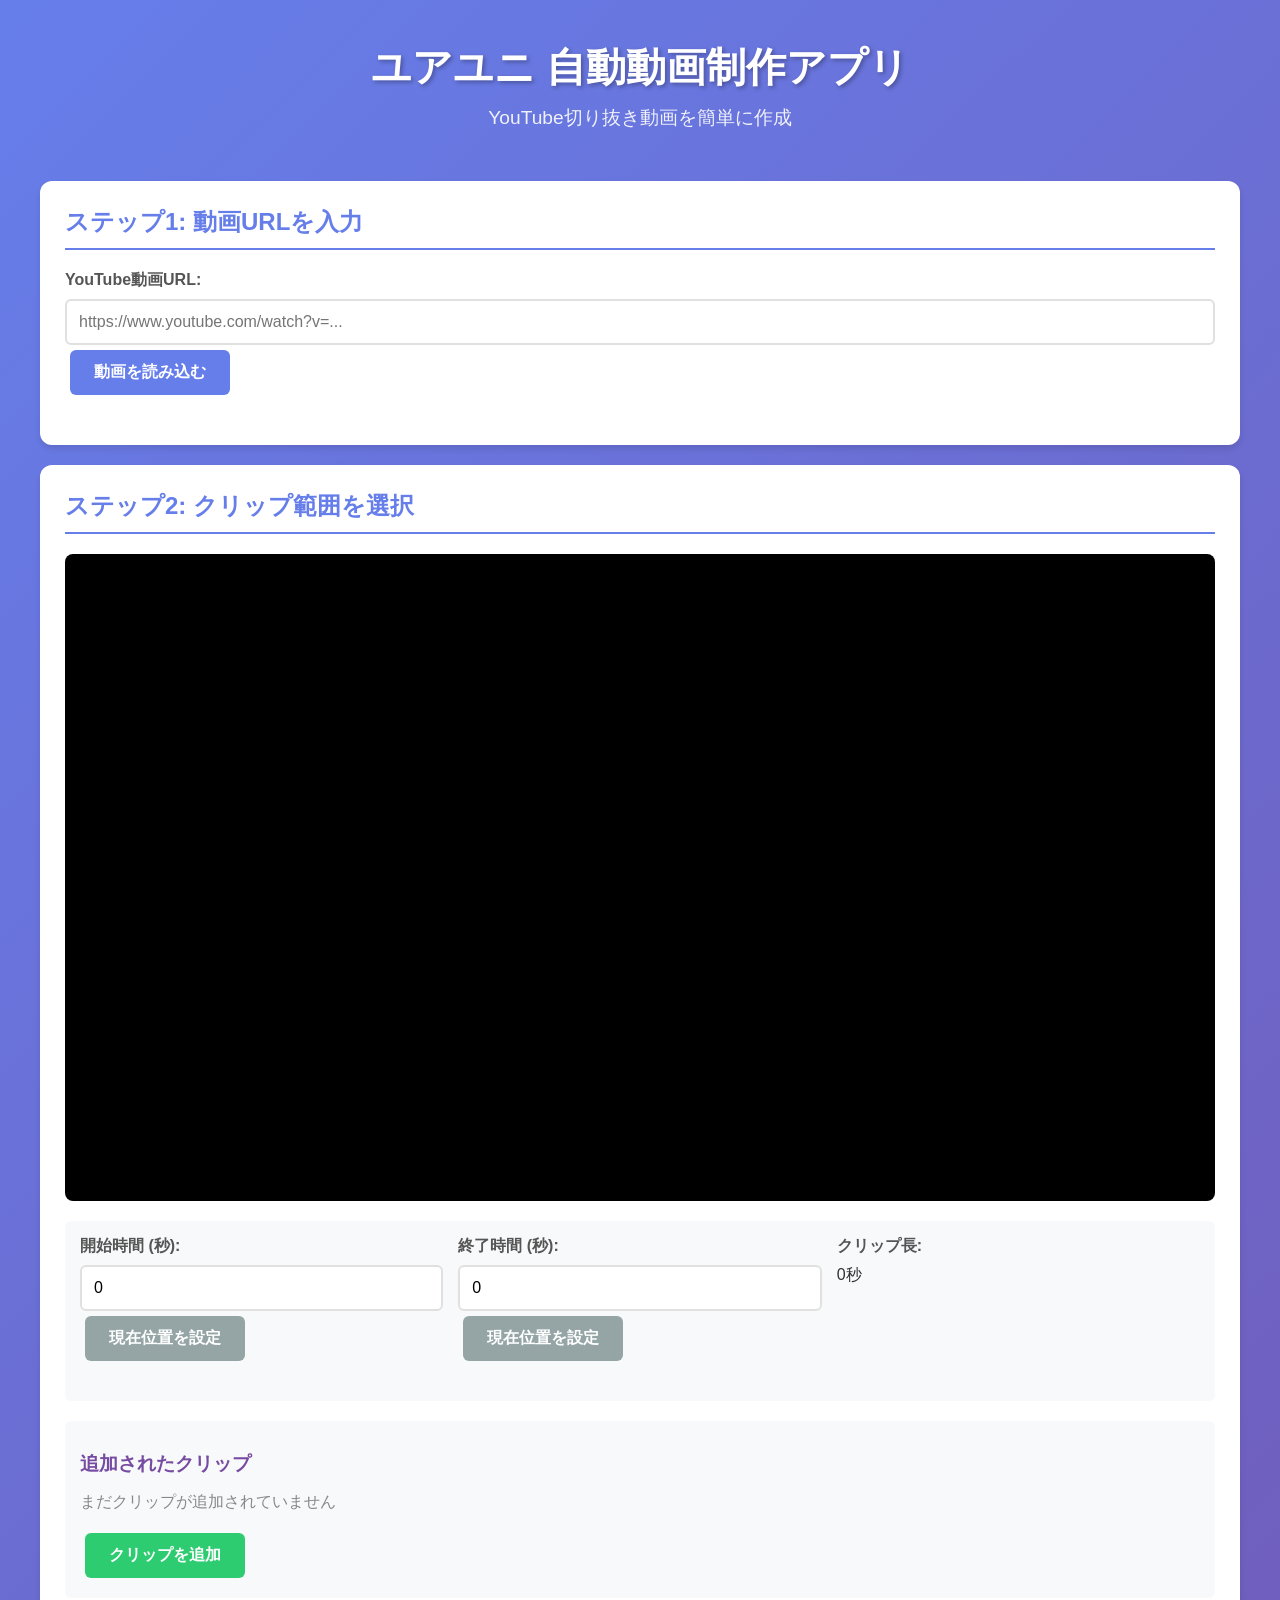
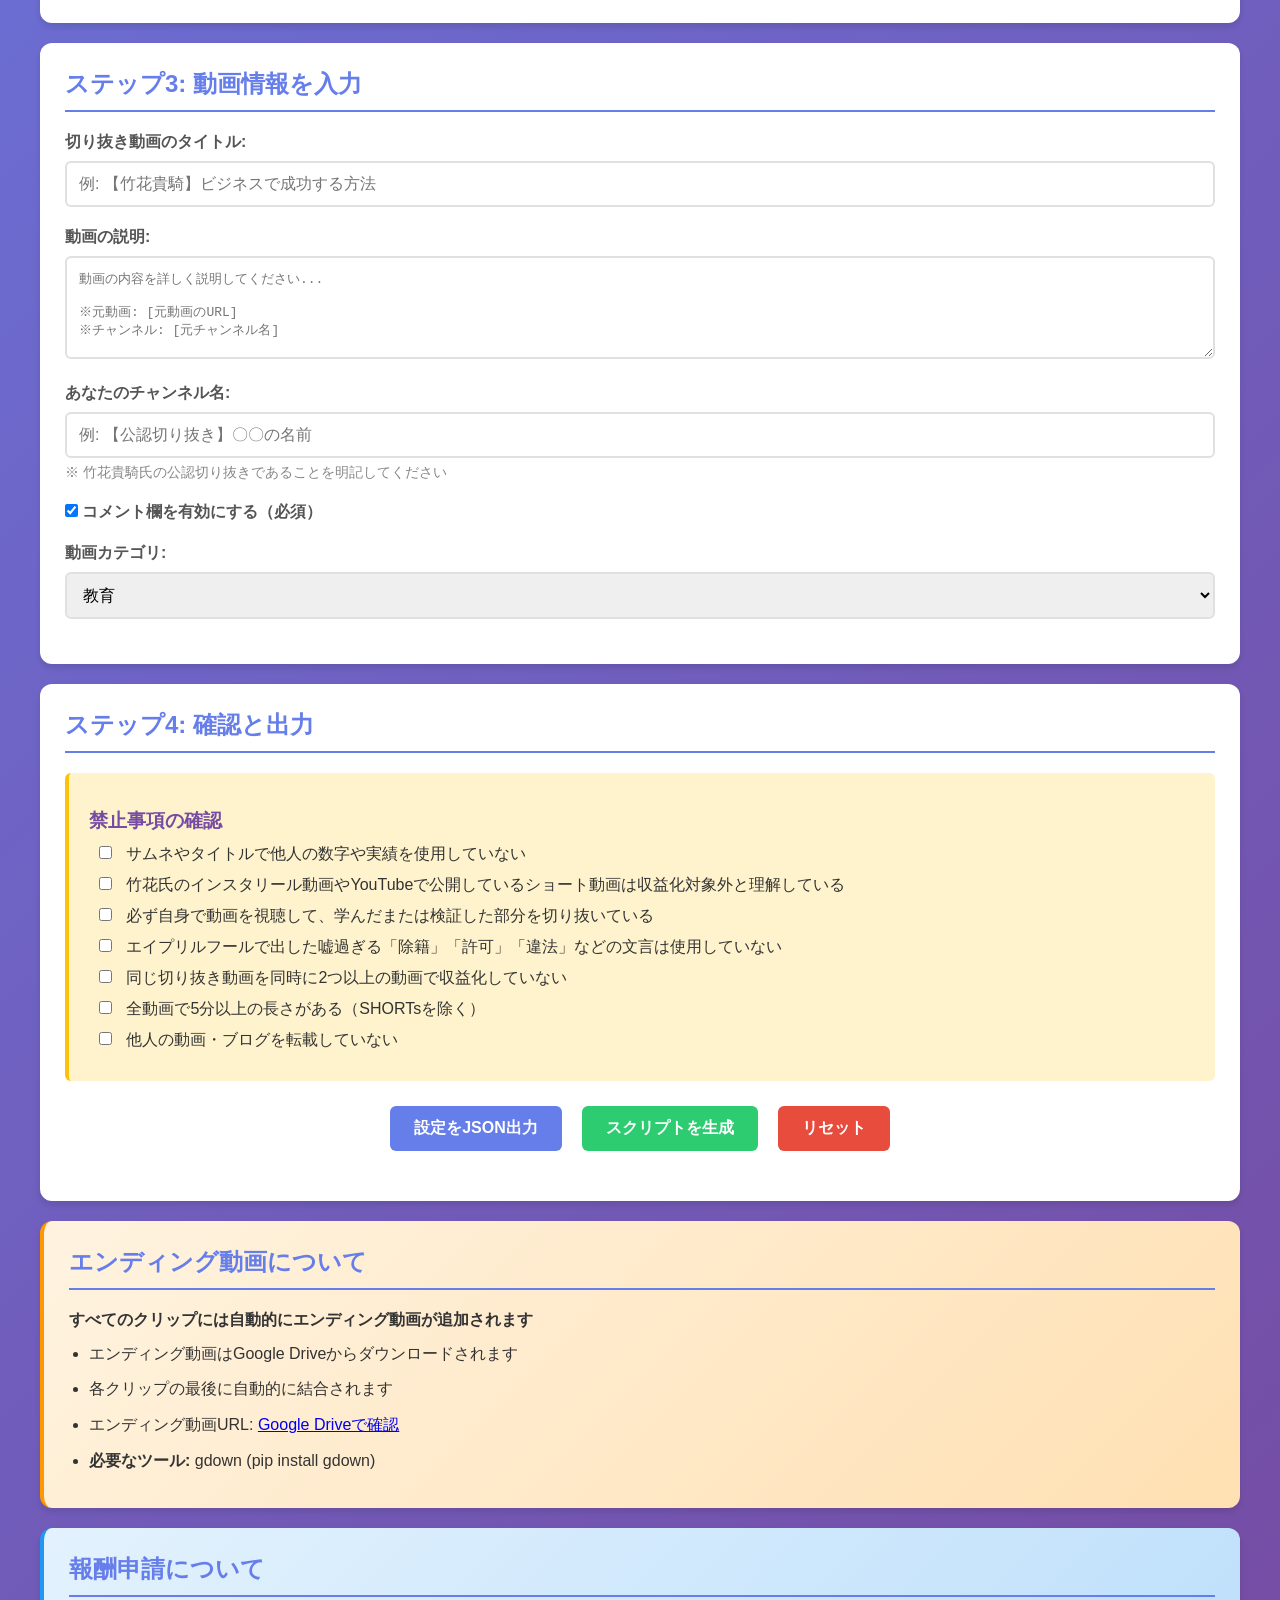
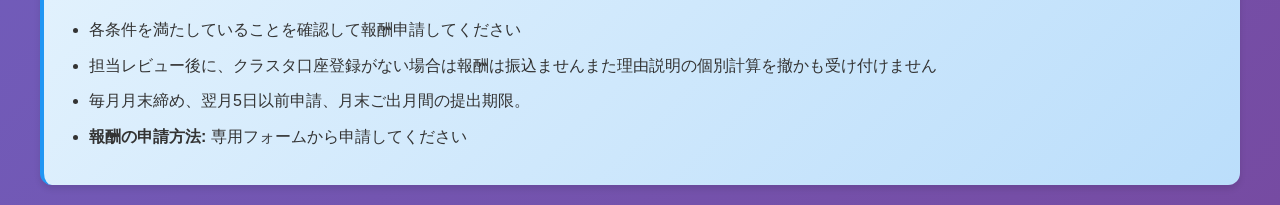
<file: video-creator.html>
<!DOCTYPE html>
<html lang="ja">
<head>
    <meta charset="UTF-8">
    <meta name="viewport" content="width=device-width, initial-scale=1.0">
    <title>ユアユニ 自動動画制作アプリ</title>
    <link rel="stylesheet" href="video-creator.css">
</head>
<body>
    <div class="container">
        <header>
            <h1>ユアユニ 自動動画制作アプリ</h1>
            <p class="subtitle">YouTube切り抜き動画を簡単に作成</p>
        </header>

        <div class="main-content">
            <!-- Step 1: YouTube URLの入力 -->
            <section class="card">
                <h2>ステップ1: 動画URLを入力</h2>
                <div class="form-group">
                    <label for="videoUrl">YouTube動画URL:</label>
                    <input type="text" id="videoUrl" placeholder="https://www.youtube.com/watch?v=..." />
                    <button id="loadVideoBtn" class="btn btn-primary">動画を読み込む</button>
                </div>
                <div id="videoInfo" class="video-info" style="display: none;">
                    <p><strong>動画タイトル:</strong> <span id="videoTitle"></span></p>
                    <p><strong>チャンネル:</strong> <span id="channelName"></span></p>
                    <p><strong>再生時間:</strong> <span id="videoDuration"></span></p>
                </div>
            </section>

            <!-- Step 2: ビデオプレビューとクリップ選択 -->
            <section class="card">
                <h2>ステップ2: クリップ範囲を選択</h2>
                <div class="video-container">
                    <div id="videoPlayer" class="video-player"></div>
                </div>

                <div class="clip-controls">
                    <div class="form-group">
                        <label for="startTime">開始時間 (秒):</label>
                        <input type="number" id="startTime" min="0" value="0" />
                        <button id="setStartBtn" class="btn btn-secondary">現在位置を設定</button>
                    </div>

                    <div class="form-group">
                        <label for="endTime">終了時間 (秒):</label>
                        <input type="number" id="endTime" min="0" value="0" />
                        <button id="setEndBtn" class="btn btn-secondary">現在位置を設定</button>
                    </div>

                    <div class="form-group">
                        <label>クリップ長:</label>
                        <span id="clipDuration">0秒</span>
                    </div>
                </div>

                <div class="clip-list">
                    <h3>追加されたクリップ</h3>
                    <div id="clipItems"></div>
                    <button id="addClipBtn" class="btn btn-success">クリップを追加</button>
                </div>
            </section>

            <!-- Step 3: メタデータ入力 -->
            <section class="card">
                <h2>ステップ3: 動画情報を入力</h2>

                <div class="form-group">
                    <label for="clipTitle">切り抜き動画のタイトル:</label>
                    <input type="text" id="clipTitle" placeholder="例: 【竹花貴騎】ビジネスで成功する方法" />
                </div>

                <div class="form-group">
                    <label for="clipDescription">動画の説明:</label>
                    <textarea id="clipDescription" rows="5" placeholder="動画の内容を詳しく説明してください...&#10;&#10;※元動画: [元動画のURL]&#10;※チャンネル: [元チャンネル名]"></textarea>
                </div>

                <div class="form-group">
                    <label for="yourChannelName">あなたのチャンネル名:</label>
                    <input type="text" id="yourChannelName" placeholder="例: 【公認切り抜き】〇〇の名前" />
                    <small>※ 竹花貴騎氏の公認切り抜きであることを明記してください</small>
                </div>

                <div class="form-group">
                    <label>
                        <input type="checkbox" id="commentEnabled" checked />
                        コメント欄を有効にする（必須）
                    </label>
                </div>

                <div class="form-group">
                    <label>動画カテゴリ:</label>
                    <select id="videoCategory">
                        <option value="education">教育</option>
                        <option value="business">ビジネス</option>
                        <option value="howto">ハウツー</option>
                        <option value="people">人物・ブログ</option>
                    </select>
                </div>
            </section>

            <!-- Step 4: 確認と出力 -->
            <section class="card">
                <h2>ステップ4: 確認と出力</h2>

                <div class="rules-checklist">
                    <h3>禁止事項の確認</h3>
                    <label><input type="checkbox" class="rule-check" /> サムネやタイトルで他人の数字や実績を使用していない</label>
                    <label><input type="checkbox" class="rule-check" /> 竹花氏のインスタリール動画やYouTubeで公開しているショート動画は収益化対象外と理解している</label>
                    <label><input type="checkbox" class="rule-check" /> 必ず自身で動画を視聴して、学んだまたは検証した部分を切り抜いている</label>
                    <label><input type="checkbox" class="rule-check" /> エイプリルフールで出した嘘過ぎる「除籍」「許可」「違法」などの文言は使用していない</label>
                    <label><input type="checkbox" class="rule-check" /> 同じ切り抜き動画を同時に2つ以上の動画で収益化していない</label>
                    <label><input type="checkbox" class="rule-check" /> 全動画で5分以上の長さがある（SHORTsを除く）</label>
                    <label><input type="checkbox" class="rule-check" /> 他人の動画・ブログを転載していない</label>
                </div>

                <div class="button-group">
                    <button id="generateJsonBtn" class="btn btn-primary">設定をJSON出力</button>
                    <button id="generateScriptBtn" class="btn btn-success">スクリプトを生成</button>
                    <button id="resetBtn" class="btn btn-danger">リセット</button>
                </div>

                <div id="outputSection" style="display: none;">
                    <h3>出力結果</h3>
                    <pre id="outputContent"></pre>
                    <button id="copyOutputBtn" class="btn btn-secondary">クリップボードにコピー</button>
                </div>
            </section>

            <!-- エンディング動画情報 -->
            <section class="card info-box" style="background: linear-gradient(135deg, #fff3e0 0%, #ffe0b2 100%); border-left: 4px solid #ff9800;">
                <h2>エンディング動画について</h2>
                <p style="margin-bottom: 10px;">
                    <strong>すべてのクリップには自動的にエンディング動画が追加されます</strong>
                </p>
                <ul>
                    <li>エンディング動画はGoogle Driveからダウンロードされます</li>
                    <li>各クリップの最後に自動的に結合されます</li>
                    <li>エンディング動画URL: <a href="https://drive.google.com/file/d/1cn486ZQzMqYhEA1mkw8VM8QcFf4nPJ1b/view" target="_blank">Google Driveで確認</a></li>
                    <li><strong>必要なツール:</strong> gdown (pip install gdown)</li>
                </ul>
            </section>

            <!-- 申請情報 -->
            <section class="card info-box">
                <h2>報酬申請について</h2>
                <ul>
                    <li>各条件を満たしていることを確認して報酬申請してください</li>
                    <li>担当レビュー後に、クラスタ口座登録がない場合は報酬は振込ませんまた理由説明の個別計算を撤かも受け付けません</li>
                    <li>毎月月末締め、翌月5日以前申請、月末ご出月間の提出期限。</li>
                    <li><strong>報酬の申請方法:</strong> 専用フォームから申請してください</li>
                </ul>
            </section>
        </div>
    </div>

    <script src="video-creator.js"></script>
</body>
</html>
</file>
<file: video-creator.css>
* {
    margin: 0;
    padding: 0;
    box-sizing: border-box;
}

body {
    font-family: 'Segoe UI', Tahoma, Geneva, Verdana, sans-serif;
    background: linear-gradient(135deg, #667eea 0%, #764ba2 100%);
    min-height: 100vh;
    padding: 20px;
    color: #333;
}

.container {
    max-width: 1200px;
    margin: 0 auto;
}

header {
    text-align: center;
    color: white;
    margin-bottom: 30px;
    padding: 20px;
}

header h1 {
    font-size: 2.5em;
    margin-bottom: 10px;
    text-shadow: 2px 2px 4px rgba(0, 0, 0, 0.3);
}

.subtitle {
    font-size: 1.2em;
    opacity: 0.9;
}

.main-content {
    display: flex;
    flex-direction: column;
    gap: 20px;
}

.card {
    background: white;
    border-radius: 12px;
    padding: 25px;
    box-shadow: 0 4px 6px rgba(0, 0, 0, 0.1);
}

.card h2 {
    color: #667eea;
    margin-bottom: 20px;
    font-size: 1.5em;
    border-bottom: 2px solid #667eea;
    padding-bottom: 10px;
}

.card h3 {
    color: #764ba2;
    margin: 15px 0 10px;
    font-size: 1.2em;
}

.form-group {
    margin-bottom: 20px;
}

.form-group label {
    display: block;
    font-weight: 600;
    margin-bottom: 8px;
    color: #555;
}

.form-group input[type="text"],
.form-group input[type="number"],
.form-group textarea,
.form-group select {
    width: 100%;
    padding: 12px;
    border: 2px solid #e0e0e0;
    border-radius: 6px;
    font-size: 1em;
    transition: border-color 0.3s;
}

.form-group input[type="text"]:focus,
.form-group input[type="number"]:focus,
.form-group textarea:focus,
.form-group select:focus {
    outline: none;
    border-color: #667eea;
}

.form-group small {
    display: block;
    color: #888;
    margin-top: 5px;
    font-size: 0.9em;
}

.btn {
    padding: 12px 24px;
    border: none;
    border-radius: 6px;
    font-size: 1em;
    font-weight: 600;
    cursor: pointer;
    transition: all 0.3s;
    margin: 5px;
}

.btn-primary {
    background: #667eea;
    color: white;
}

.btn-primary:hover {
    background: #5568d3;
    transform: translateY(-2px);
    box-shadow: 0 4px 8px rgba(102, 126, 234, 0.3);
}

.btn-secondary {
    background: #95a5a6;
    color: white;
}

.btn-secondary:hover {
    background: #7f8c8d;
}

.btn-success {
    background: #2ecc71;
    color: white;
}

.btn-success:hover {
    background: #27ae60;
}

.btn-danger {
    background: #e74c3c;
    color: white;
}

.btn-danger:hover {
    background: #c0392b;
}

.video-info {
    background: #f8f9fa;
    padding: 15px;
    border-radius: 6px;
    margin-top: 15px;
}

.video-info p {
    margin: 8px 0;
}

.video-container {
    position: relative;
    width: 100%;
    padding-bottom: 56.25%; /* 16:9 aspect ratio */
    background: #000;
    border-radius: 8px;
    overflow: hidden;
    margin-bottom: 20px;
}

.video-player {
    position: absolute;
    top: 0;
    left: 0;
    width: 100%;
    height: 100%;
}

.video-player iframe {
    width: 100%;
    height: 100%;
}

.clip-controls {
    display: grid;
    grid-template-columns: repeat(auto-fit, minmax(250px, 1fr));
    gap: 15px;
    margin-bottom: 20px;
    padding: 15px;
    background: #f8f9fa;
    border-radius: 6px;
}

.clip-list {
    margin-top: 20px;
    padding: 15px;
    background: #f8f9fa;
    border-radius: 6px;
}

#clipItems {
    margin: 15px 0;
}

.clip-item {
    background: white;
    padding: 15px;
    margin: 10px 0;
    border-radius: 6px;
    border-left: 4px solid #667eea;
    display: flex;
    justify-content: space-between;
    align-items: center;
}

.clip-item-info {
    flex: 1;
}

.clip-item-actions {
    display: flex;
    gap: 10px;
}

.rules-checklist {
    background: #fff3cd;
    padding: 20px;
    border-radius: 6px;
    border-left: 4px solid #ffc107;
    margin-bottom: 20px;
}

.rules-checklist label {
    display: block;
    margin: 10px 0;
    padding-left: 10px;
}

.rules-checklist input[type="checkbox"] {
    margin-right: 10px;
}

.button-group {
    display: flex;
    justify-content: center;
    flex-wrap: wrap;
    gap: 10px;
    margin: 20px 0;
}

#outputSection {
    margin-top: 20px;
    padding: 20px;
    background: #f8f9fa;
    border-radius: 6px;
}

#outputContent {
    background: #2d2d2d;
    color: #f8f8f2;
    padding: 20px;
    border-radius: 6px;
    overflow-x: auto;
    font-family: 'Courier New', monospace;
    font-size: 0.9em;
    max-height: 400px;
    overflow-y: auto;
}

.info-box {
    background: linear-gradient(135deg, #e3f2fd 0%, #bbdefb 100%);
    border-left: 4px solid #2196f3;
}

.info-box ul {
    padding-left: 20px;
}

.info-box li {
    margin: 10px 0;
    line-height: 1.6;
}

/* Responsive design */
@media (max-width: 768px) {
    header h1 {
        font-size: 1.8em;
    }

    .card {
        padding: 15px;
    }

    .clip-controls {
        grid-template-columns: 1fr;
    }

    .button-group {
        flex-direction: column;
    }

    .btn {
        width: 100%;
    }
}

/* Loading animation */
.loading {
    display: inline-block;
    width: 20px;
    height: 20px;
    border: 3px solid rgba(255, 255, 255, 0.3);
    border-radius: 50%;
    border-top-color: white;
    animation: spin 1s ease-in-out infinite;
}

@keyframes spin {
    to { transform: rotate(360deg); }
}

/* Success/Error messages */
.message {
    padding: 12px;
    border-radius: 6px;
    margin: 10px 0;
}

.message-success {
    background: #d4edda;
    color: #155724;
    border: 1px solid #c3e6cb;
}

.message-error {
    background: #f8d7da;
    color: #721c24;
    border: 1px solid #f5c6cb;
}

.message-warning {
    background: #fff3cd;
    color: #856404;
    border: 1px solid #ffeaa7;
}
</file>
